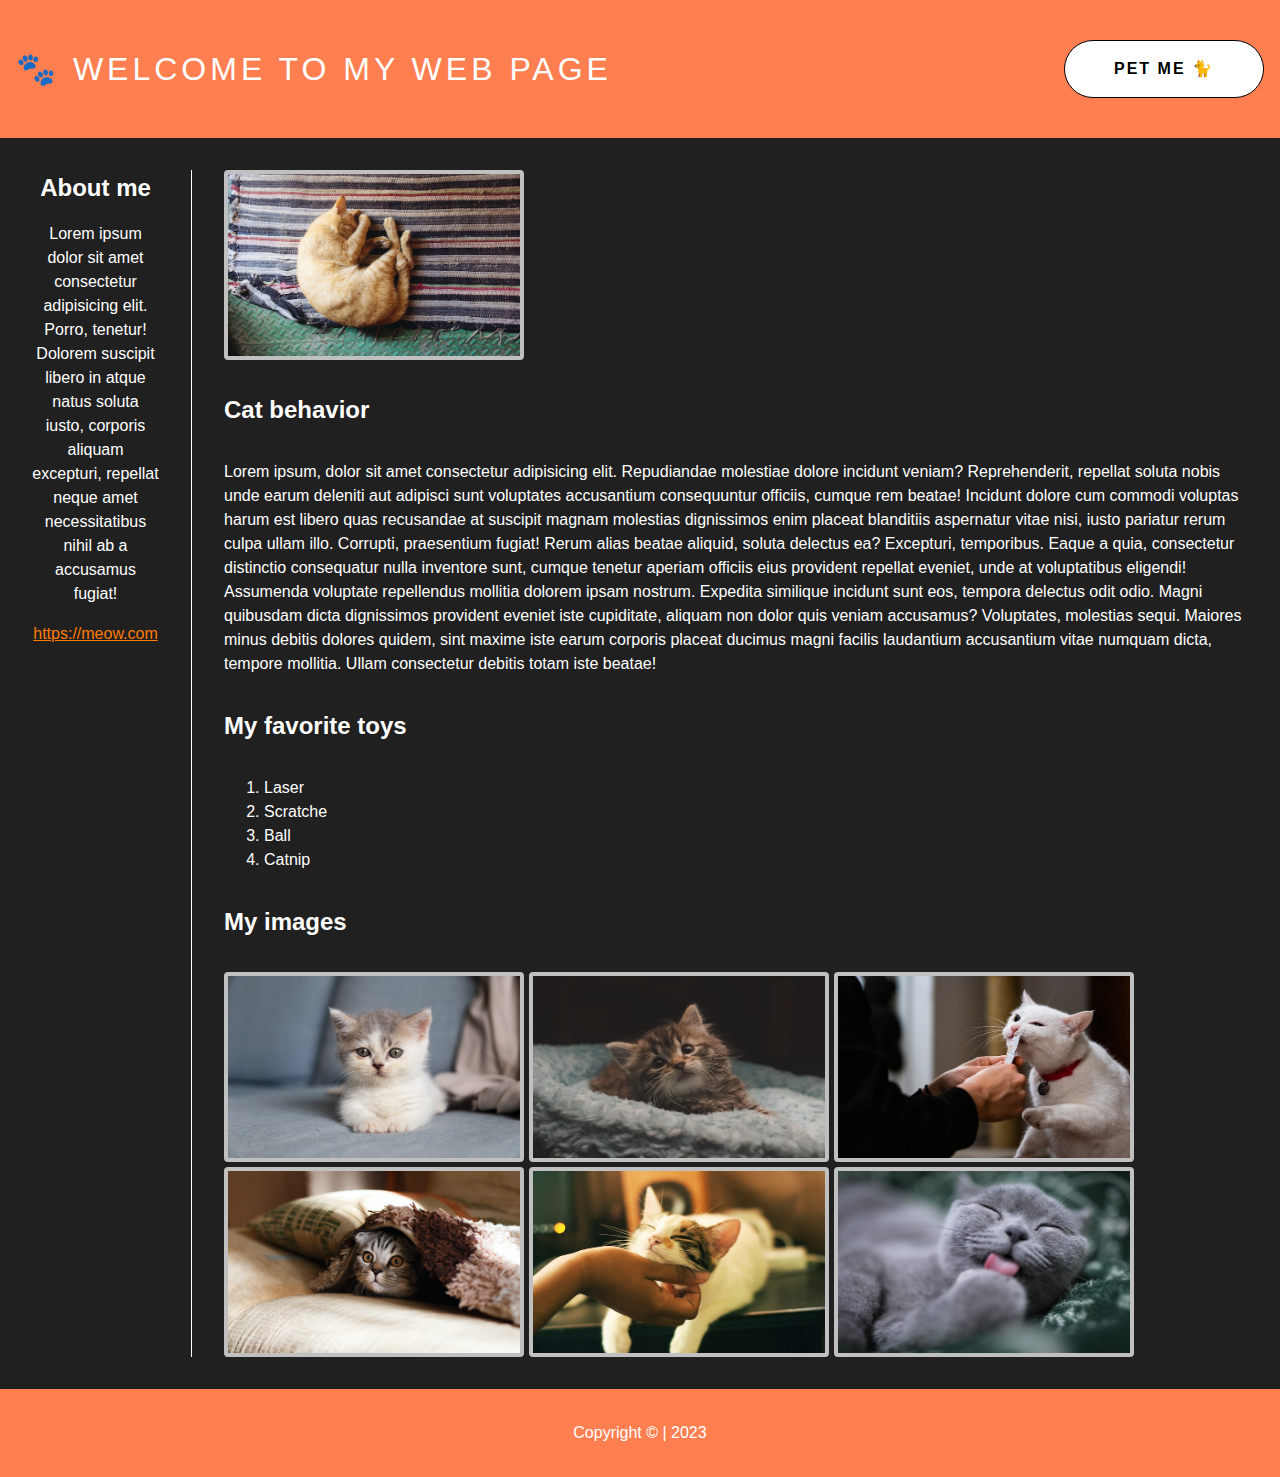
<file: index.html>
<!DOCTYPE html>
<html lang="en">

<head>
  <meta charset="UTF-8" />
  <meta http-equiv="X-UA-Compatible" content="IE=edge" />
  <meta name="viewport" content="width=device-width, initial-scale=1.0" />
  <title>Grid | Web page</title>
  <link rel="stylesheet" href="style.css">
</head>

<body>
  <header class="head__container">
    <div class="head__name">&#128062; <span>Welcome to my web page</span></div>
    <button class="head__button">Pet me &#128008;</button>
  </header>
  <div class="content">
    <nav>
      <h2 class="nav__heading">About me</h2>
      <article class="nav__text">Lorem ipsum dolor sit amet consectetur adipisicing elit. Porro, tenetur!
        Dolorem suscipit libero in atque natus soluta iusto, corporis aliquam
        excepturi, repellat neque amet necessitatibus nihil ab a accusamus
        fugiat!</article>
      <a href="https://meow.com" class="nav__link">https://meow.com</a>
    </nav>
    <main>
      <img src="image/cat.jpg" alt="Main cat" class="cats">
      <h2 class="main__behavior">Cat behavior</h2>
      <p class="main__text">Lorem ipsum, dolor sit amet consectetur adipisicing elit. Repudiandae
        molestiae dolore incidunt veniam? Reprehenderit, repellat soluta nobis
        unde earum deleniti aut adipisci sunt voluptates accusantium
        consequuntur officiis, cumque rem beatae! Incidunt dolore cum commodi
        voluptas harum est libero quas recusandae at suscipit magnam molestias
        dignissimos enim placeat blanditiis aspernatur vitae nisi, iusto
        pariatur rerum culpa ullam illo. Corrupti, praesentium fugiat! Rerum
        alias beatae aliquid, soluta delectus ea? Excepturi, temporibus. Eaque a
        quia, consectetur distinctio consequatur nulla inventore sunt, cumque
        tenetur aperiam officiis eius provident repellat eveniet, unde at
        voluptatibus eligendi! Assumenda voluptate repellendus mollitia dolorem
        ipsam nostrum. Expedita similique incidunt sunt eos, tempora delectus
        odit odio. Magni quibusdam dicta dignissimos provident eveniet iste
        cupiditate, aliquam non dolor quis veniam accusamus? Voluptates,
        molestias sequi. Maiores minus debitis dolores quidem, sint maxime iste
        earum corporis placeat ducimus magni facilis laudantium accusantium
        vitae numquam dicta, tempore mollitia. Ullam consectetur debitis totam
        iste beatae!</p>
      <h2 class="main__toy">My favorite toys</h2>
      <ol class="main__list">
        <li>Laser</li>
        <li>Scratche</li>
        <li>Ball</li>
        <li>Catnip</li>
      </ol>
      <h2 class="main__images"> My images</h2>
      <div class="images">
        <img src="image/2.jpg" alt="2" class="cats">
        <img src="image/3.jpg" alt="3" class="cats">
        <img src="image/4.jpg" alt="4" class="cats">
        <img src="image/5.jpg" alt="5" class="cats">
        <img src="image/6.jpg" alt="6" class="cats">
        <img src="image/7.jpg" alt="7" class="cats">
  
      </div>
  
    </main>
  </div>
 
  <footer>
    <p class="foot__copyright">Copyright &copy; | 2023</p>
  </footer>

</body>

</html>
</file>
<file: style.css>
/*
  1. Use a more-intuitive box-sizing model.
*/
*, *::before, *::after {
    box-sizing: border-box;
  }
  /*
    2. Remove default margin
  */
  * {
    margin: 0;
  }
  /*
    3. Allow percentage-based heights in the application
  */
  html, body {
    height: 100%;
  }
  /*
    Typographic tweaks!
    4. Add accessible line-height
    5. Improve text rendering
  */
  body {
    line-height: 1.5;
    -webkit-font-smoothing: antialiased;
  }
  /*
    6. Improve media defaults
  */
  img, picture, video, canvas, svg {
    display: block;
    max-width: 100%;
  }
  /*
    7. Remove built-in form typography styles
  */
  input, button, textarea, select {
    font: inherit;
  }
  /*
    8. Avoid text overflows
  */
  p, h1, h2, h3, h4, h5, h6 {
    overflow-wrap: break-word;
  }
  body{
    color: white;
    background: rgb(32,32,32);
    font-family: sans-serif;
    display: grid;
    justify-content: center;
    


  }
  .head__container{
    display: flex;
    align-items: center;
    justify-content: space-between;
    width: 100% ;
    padding: 2.5rem 1rem;
    
    background: coral;

  }
  .head__name{
    text-transform: uppercase;
    font-size: 2rem;
    letter-spacing: 4px;
    
    
  }
  .head__button{
    border: 1px solid black;
    width: 200px;
    padding: 1rem;
    border-radius: 50px;
    background: white;
    font-weight: 600;
    text-transform: uppercase;
    letter-spacing: 2px;

}
.content{
    max-width: 1444px;
    display: grid;
    grid-template-columns: 15% 85%;
    
}
main,nav{
    padding: 0 2rem;
    margin: 2rem 0;
}
nav{
    border-right: 1px solid white;
   display: flex;
   row-gap: 1rem;
   flex-direction: column;
   text-align: center;

}
.nav__heading{
    font-weight: 600;
    
    
}
.nav__link{
    color:rgb(255, 123, 0);
    
}
main {
    display: grid;
    gap: 2rem;
}
.cats{
    width: 300px;
    max-height: 190px;
    border-radius: 0.25rem;
    border: 4px rgba(255, 255, 255, 0.719) solid ;

    
}
.images{
    display: grid;
    grid-template-columns: repeat(3,300px);
    gap: 0.3rem;
}
footer{
    background: coral;
    display: flex;
    justify-content: center;
    align-items: center;
    padding: 2rem 0;
}
</file>
